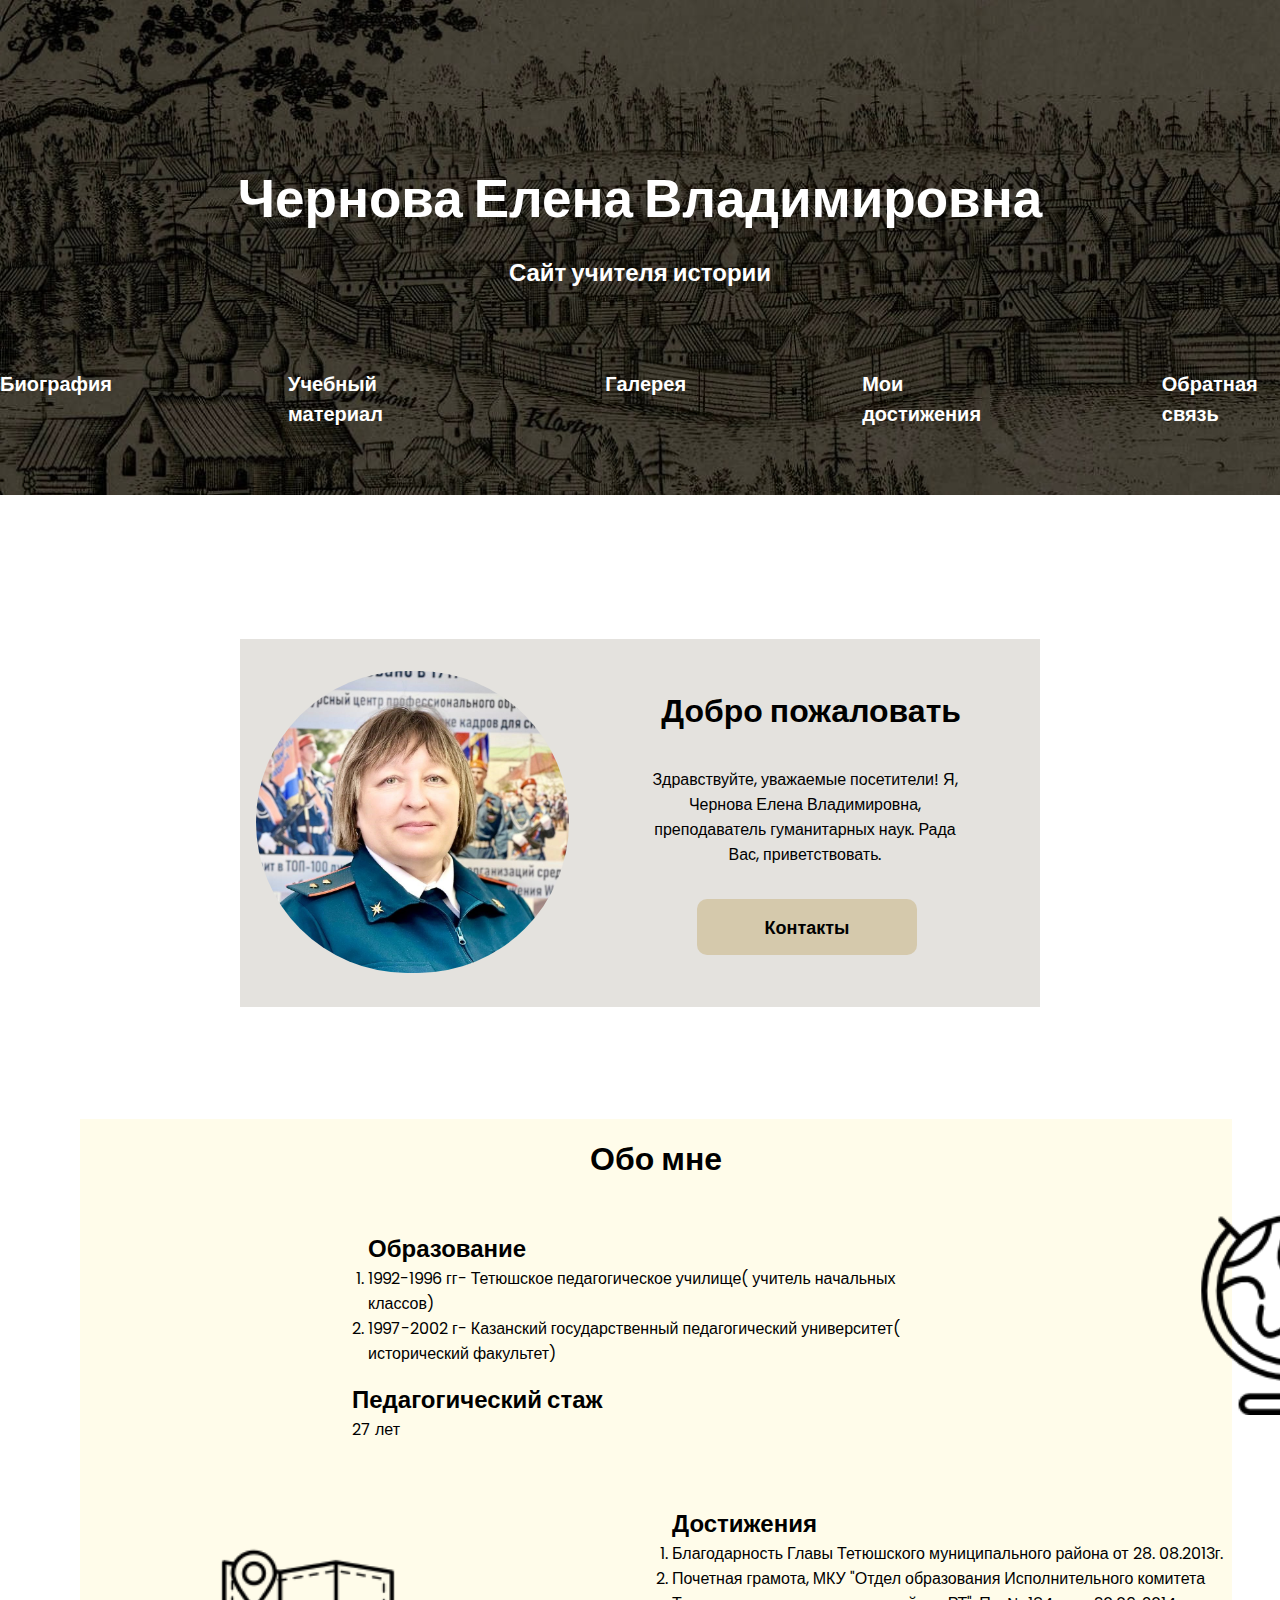
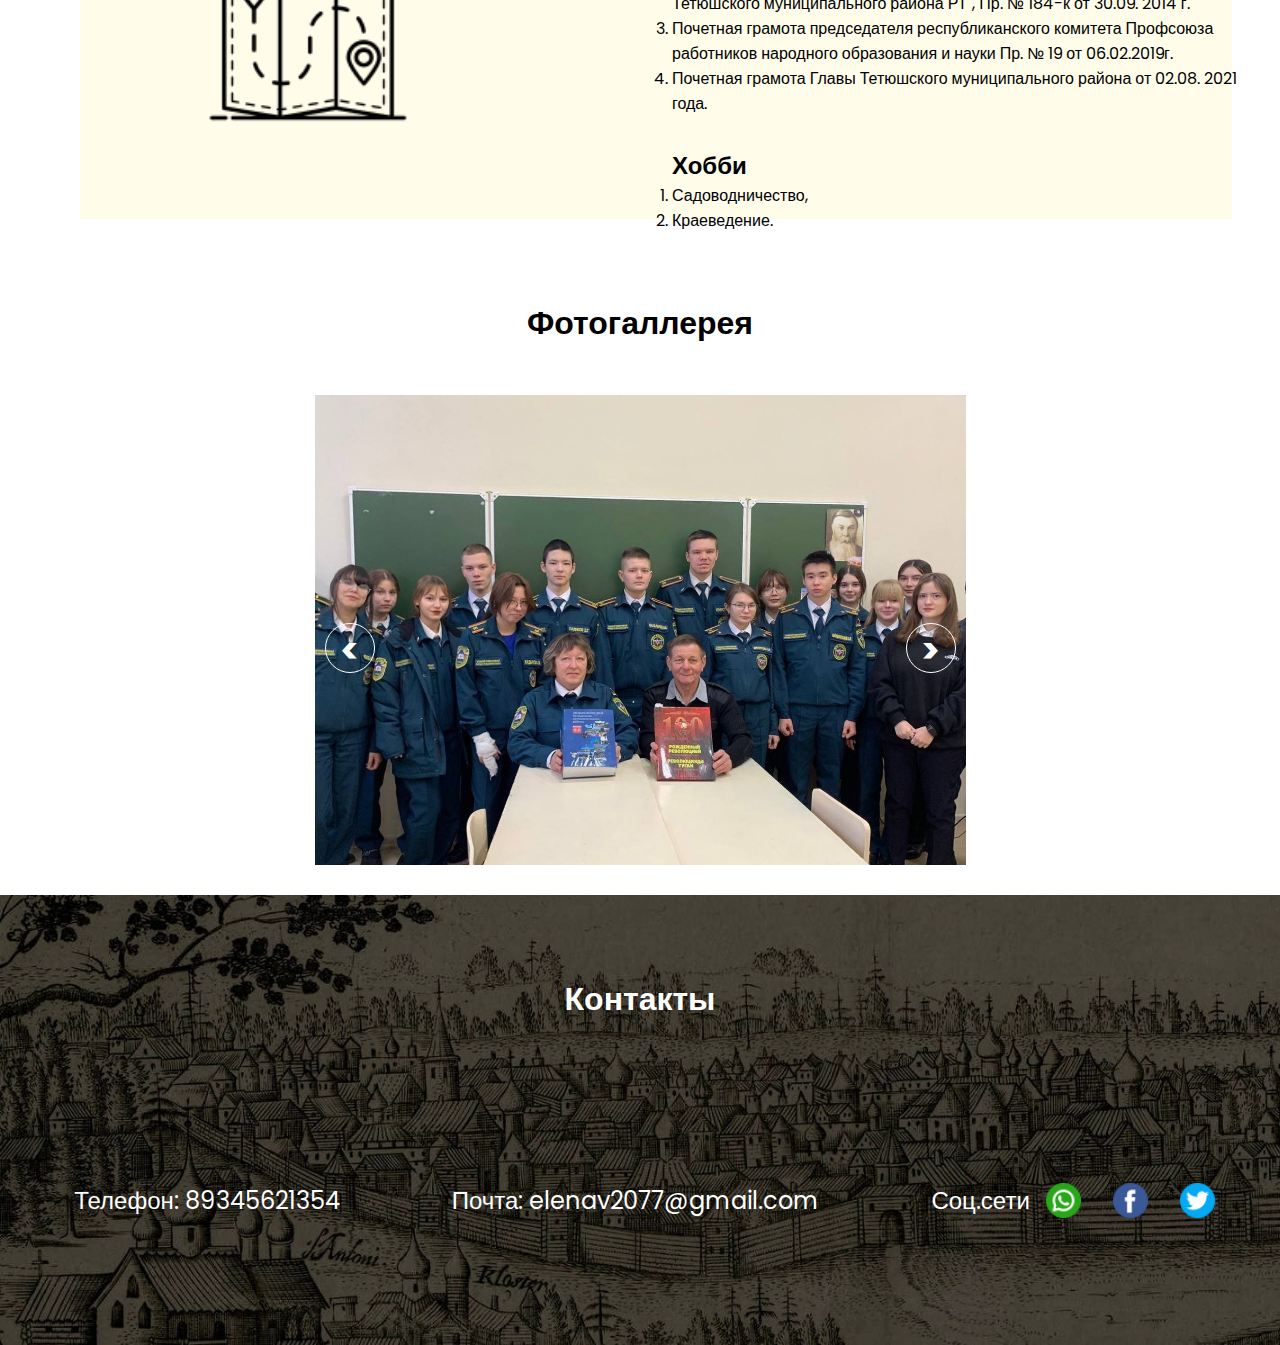
<file: index.html>
<!DOCTYPE html>
<html lang="en">
    <head>
        <meta charset="UTF-8" />
        <meta name="viewport" content="width=device-width, initial-scale=1.0" />
        <link
            rel="shortcut icon"
            href="img/free-icon-history-5228152.png"
            type="image/x-icon"/>
        <link rel="stylesheet" href="style/style.css" />
        <title>Сайт учителя</title>
    </head>
    <body>
        <header>
            <nav>
                <ul>
                    <li><a href="#about-me">Биография</a></li>
                    <li><a href="html/studies.html">Учебный материал</a></li>
                    <li><a href="#photo">Галерея</a></li>
                    <li><a href="html/achievements.html">Мои достижения</a></li>
                    <li><a href="html/feedback.html">Обратная связь</a></li>
                </ul>
            </nav>
            <div class="text-header">
                <h1>Чернова Елена Владимировна</h1>
                <p>Сайт учителя истории</p>
            </div>
        </header>
        <main>
            <div class="hello-block">
                <img src="img/учитель.jpg" alt="" />
                <div class="text-block">
                    <h1>Добро пожаловать</h1>
                    <p>
                        Здравствуйте, уважаемые посетители! Я, Чернова Елена
                        Владимировна, преподаватель гуманитарных наук. Рада Вас,
                        приветствовать.
                    </p>
                    <a href="#contact"><button>Контакты</button></a>
                </div>
            </div>
            <div id="about-me" class="about-me">
                <h1>Обо мне</h1>
                <img class="img1" src="img/глобус.png" alt="">
                <img class="img2" src="img/карта.png" alt="">
                <div class="about-me-block1">
                    <h2>Образование</h2>
                    <ol>
                        <li>
                            1992-1996 гг- Тетюшское педагогическое училище(
                            учитель начальных классов)
                        </li>
                        <li>
                            1997-2002 г- Казанский государственный
                            педагогический университет( исторический факультет)
                        </li>
                    </ol>
                </div>
                <div class="about-me-block2">
                    <h2>Педагогический стаж</h2>
                    <p>27 лет</p>
                </div>
                <div class="about-me-block3">
                    <h2>Достижения</h2>
                    <ol>
                        <li>
                            Благодарность Главы Тетюшского муниципального района
                            от 28. 08.2013г.
                        </li>
                        <li>
                            Почетная грамота, МКУ "Отдел образования
                            Исполнительного комитета Тетюшского муниципального
                            района РТ", Пр. № 184-к от 30.09. 2014 г.
                        </li>
                        <li>
                            Почетная грамота председателя республиканского
                            комитета Профсоюза работников народного образования
                            и науки Пр. № 19 от 06.02.2019г.
                        </li>
                        <li>
                            Почетная грамота Главы Тетюшского муниципального
                            района от 02.08. 2021 года.
                        </li>
                    </ol>
                </div>
                <div class="about-me-block4">
                    <h2>Хобби</h2>
                    <ol>
                        <li>
                            Садоводничество,
                        </li>
                        <li>
                            Краеведение.
                        </li>
                    </ol>
                </div>
            </div>
            <div id="photo" class="photo">
                <h1>Фотогаллерея</h1>
            </div>
            <div class="slider-container">
                <div class="slider">
                    <img src="img/галерея 5.jpg" alt="">
                    <img src="img/галерея 2.jpg" alt="">
                    <img src="img/галерея 3.jpg" alt="">
                    <img src="img/галерея 4.jpg" alt="">
                    <img src="img/галерея 6.jpg" alt="">
                </div>
                <button class="prev-button" aria-label="Посмотреть предыдущий слайд">&lt;</button>
                <button class="next-button" aria-label="Посмотреть следующий слайд">&gt</button>
            </div>
        </main>
        <footer>
            <div id="contact" class="footer-text">
                <h1>Контакты</h1>
                <div class="contact">
                    <p>Телефон: 89345621354</p>
                    <p>Почта: elenav2077@gmail.com</p>
                    <p>Соц.сети</p>
                    <div class="social">
                        <img src="img/ватсап.png" alt="">
                        <img src="img/фэйсбук.png" alt="">
                        <img src="img/твитер.png" alt="">
                    </div>
                </div>
            </div>
        </footer>
        <div class="up-btn" id="top-btn" onclick="Up()">
            <a>&#129045;</a>
          </div>
        <script src="script.js"></script>
    </body>
</html>
</file>
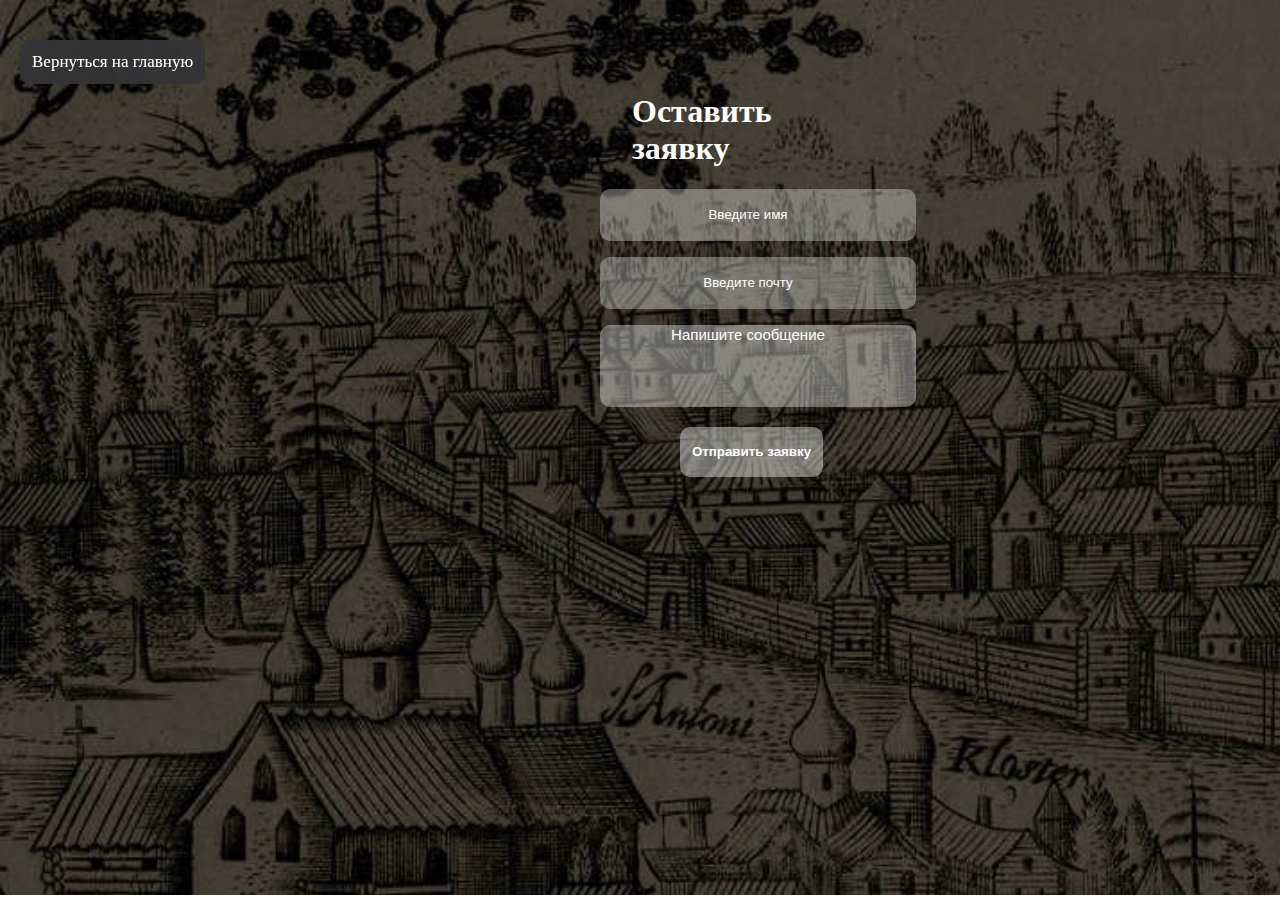
<file: html/feedback.html>
<!DOCTYPE html>
<html lang="en">
<head>
    <meta charset="UTF-8">
    <meta name="viewport" content="width=device-width, initial-scale=1.0">
    <link
            rel="shortcut icon"
            href="/img/free-icon-history-5228152.png"
            type="image/x-icon"/>
        <link rel="stylesheet" href="../style/feedback.css" />
    <title>Обратная связь</title>
</head>
<body>
    <div class="fixedbut">Вернуться на главную</div>
            <a class="fixedbut" href="../index.html">Вернуться на главную</a>
        </div>
        <!-- Форма отправки заявки -->
    <form action="">
        <h1>Оставить заявку</h1>
        <input type="text" maxlength="25" placeholder="Введите имя" required>
        <input type="email" maxlength="25" placeholder="Введите почту" required>
        <textarea name="" id="" cols="30" rows="10" placeholder="Напишите сообщение" maxlength="1000"></textarea>
        <button>Отправить заявку</button>
      </form>
</body>
</html>
</file>
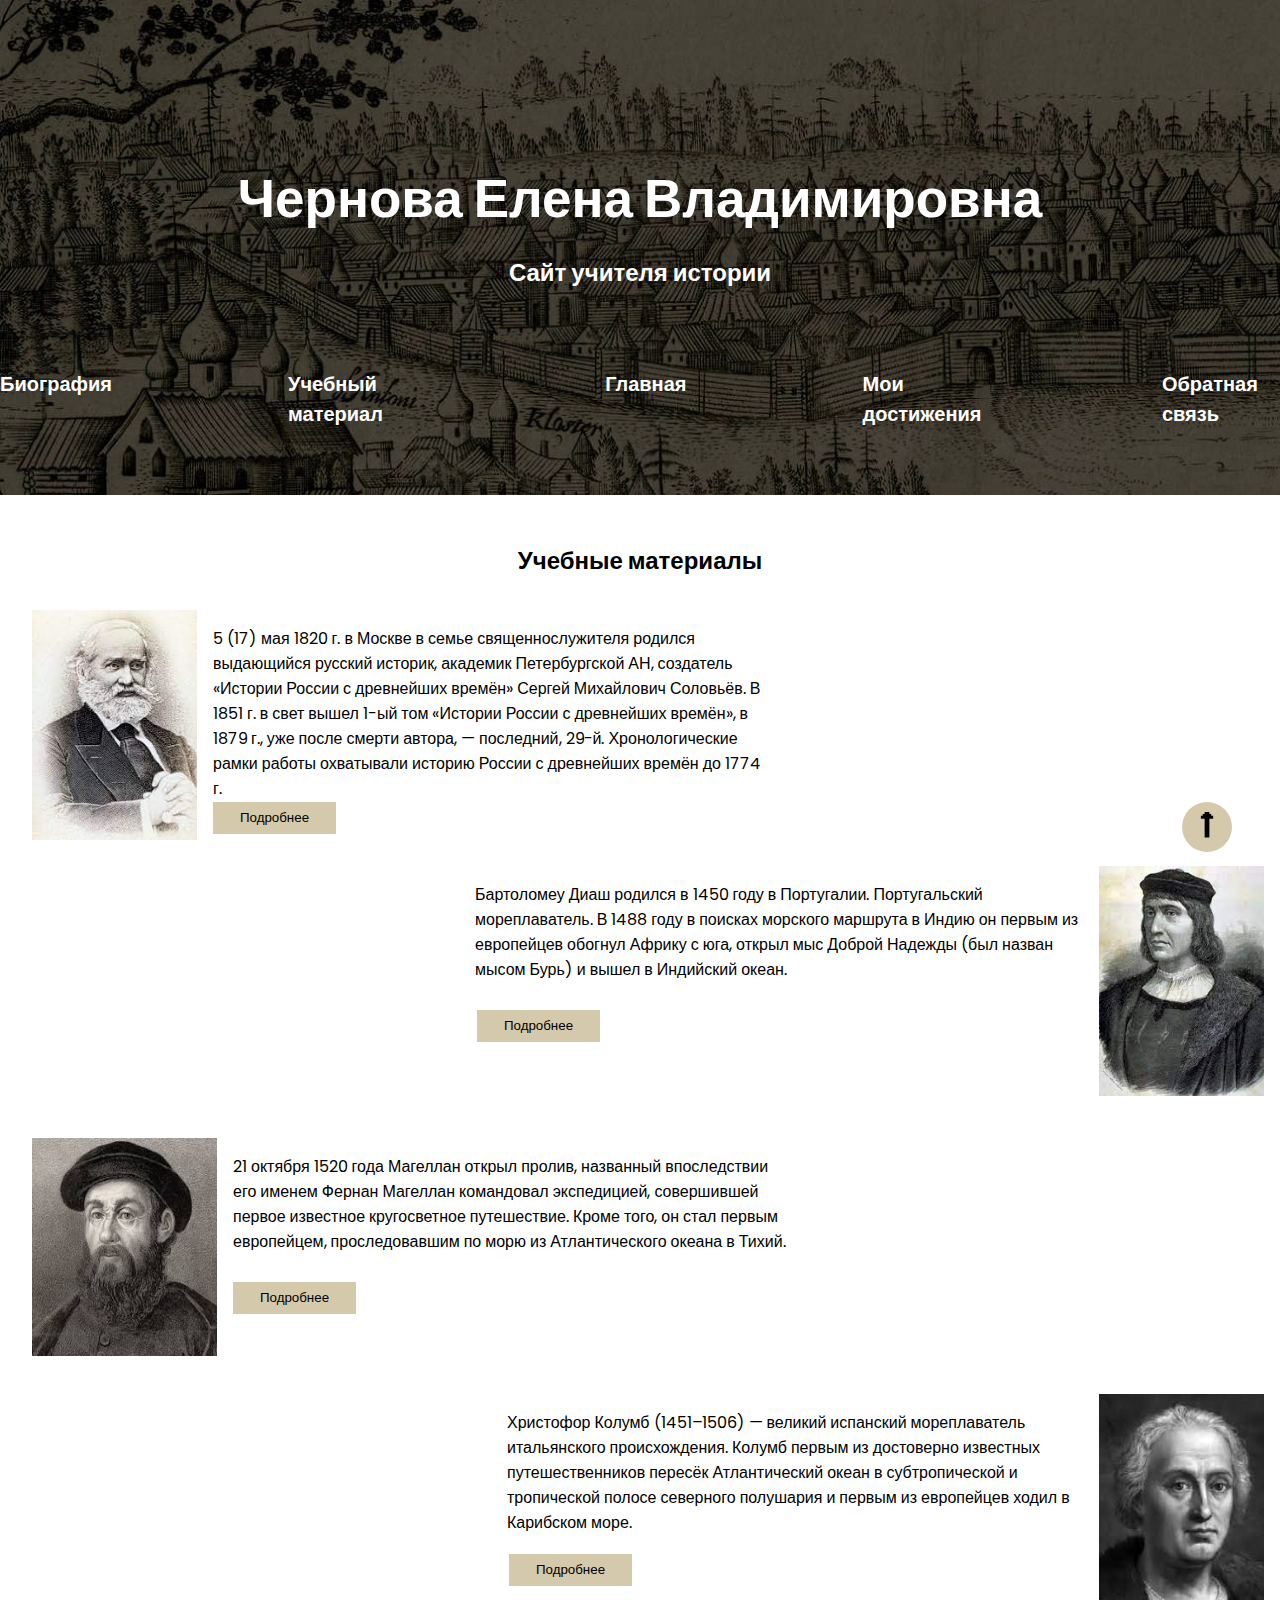
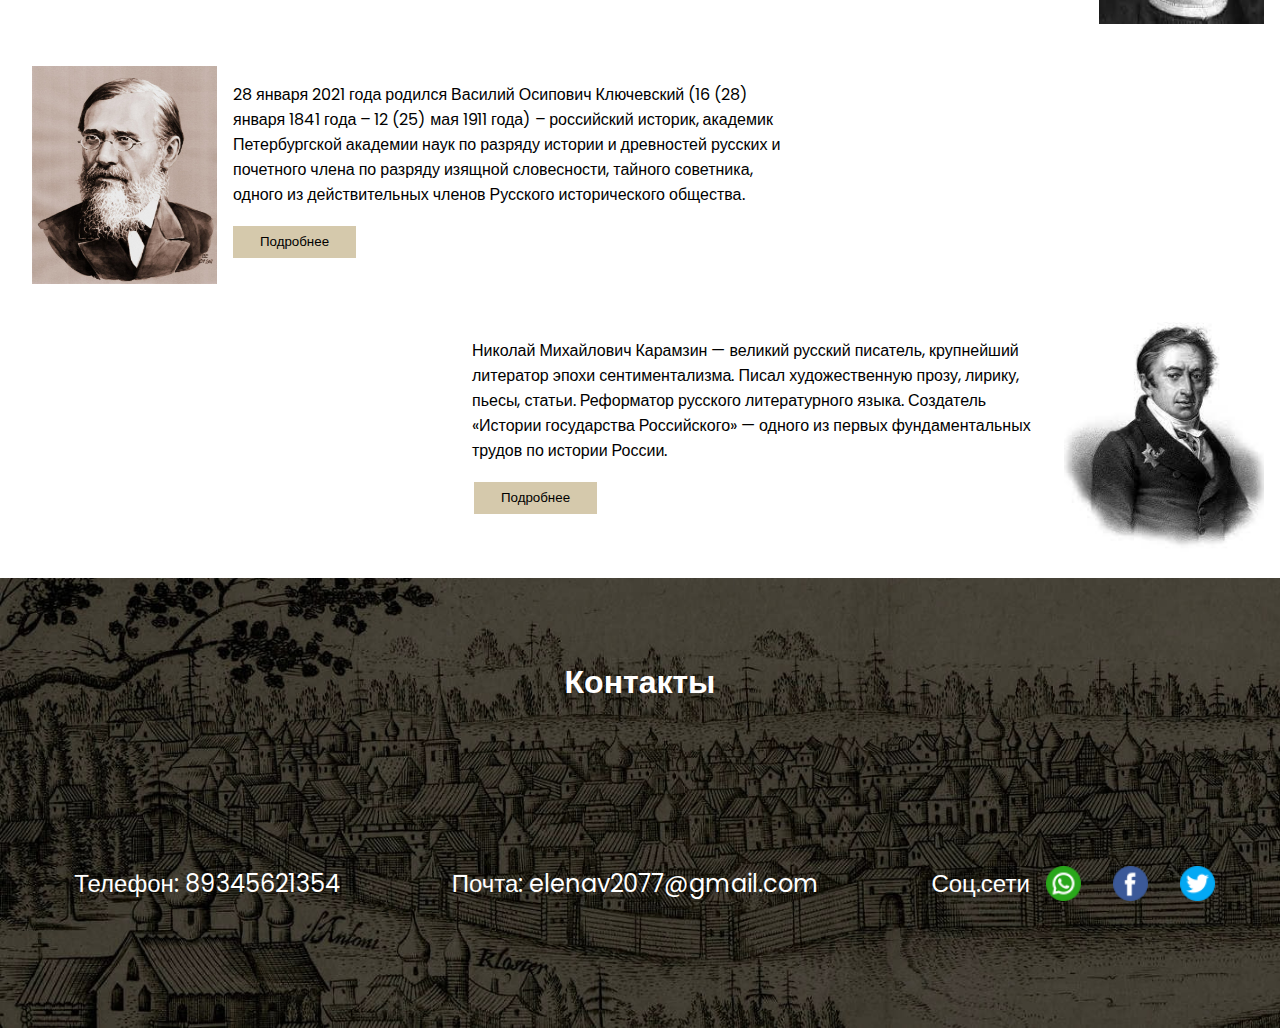
<file: html/studies.html>
<!DOCTYPE html>
<html lang="en">
    <head>
        <meta charset="UTF-8" />
        <meta name="viewport" content="width=device-width, initial-scale=1.0" />
        <link
            rel="shortcut icon"
            href="/img/free-icon-history-5228152.png"
            type="image/x-icon"/>
        <link rel="stylesheet" href="../style/studies.css" />
        <title>Учебные материалы</title>
    </head>
    <body>
        <header>
            <nav>
                <ul>
                    <li><a href="../index.html">Биография</a></li>
                    <li><a href="">Учебный материал</a></li>
                    <li><a href="../index.html">Главная</a></li>
                    <li><a href="../html/achievements.html">Мои достижения</a></li>
                    <li><a href="../html/feedback.html">Обратная связь</a></li>
                </ul>
            </nav>
            <div class="text-header">
                <h1>Чернова Елена Владимировна</h1>
                <p>Сайт учителя истории</p>
            </div>
        </header>
        <main>
            <div class="people-block">
                <h2>Учебные материалы</h2>
                <div class="block1">
                    <img src="../img/Соловьев.jpg" alt="" />
                    <p>
                        5 (17) мая 1820 г. в Москве в семье священнослужителя
                        родился выдающийся русский историк, академик
                        Петербургской АН, создатель «Истории России с древнейших
                        времён» Сергей Михайлович Соловьёв. В 1851 г. в свет
                        вышел 1-ый том «Истории России с древнейших времён», в
                        1879 г., уже после смерти автора, — последний, 29-й.
                        Хронологические рамки работы охватывали историю России с
                        древнейших времён до 1774 г.
                    </p>
                    <a href="https://www.prlib.ru/history/619246"><button>Подробнее</button></a>
                </div>
                <div class="block2">
                    <img src="../img/диаш.jpg" alt="" />
                    <p>
                        Бартоломеу Диаш родился в 1450 году в Португалии.
                        Португальский мореплаватель. В 1488 году в поисках
                        морского маршрута в Индию он первым из европейцев
                        обогнул Африку с юга, открыл мыс Доброй Надежды (был
                        назван мысом Бурь) и вышел в Индийский океан.
                    </p>
                    <a href="https://rus.team/people/diogu-diash-diogo-dias-copy"><button>Подробнее</button></a>
                </div>
                <div class="block3">
                    <img src="../img/магелан.jpg" alt="" />
                    <p>
                        21 октября 1520 года Магеллан открыл пролив, названный
                        впоследствии его именем Фернан Магеллан командовал
                        экспедицией, совершившей первое известное кругосветное
                        путешествие. Кроме того, он стал первым европейцем,
                        проследовавшим по морю из Атлантического океана в Тихий.
                    </p>
                    <a href="https://historyrussia.org/sobytiya/500-let-nazad-byl-otkryt-magellanov-proliv.html"><button>Подробнее</button></a>
                </div>
                <div class="block4">
                    <img src="../img/колумб.jpg" alt="" />
                    <p>
                        Христофор Колумб (1451–1506) — великий испанский
                        мореплаватель итальянского происхождения. Колумб первым
                        из достоверно известных путешественников пересёк
                        Атлантический океан в субтропической и тропической
                        полосе северного полушария и первым из европейцев ходил
                        в Карибском море.
                    </p>
                    <a href="https://24smi.org/celebrity/5004-khristofor-kolumb.html"><button>Подробнее</button></a>
                </div>
                <div class="block5">
                    <img src="../img/ключевский.jpg" alt="" />
                    <p>
                        28 января 2021 года родился Василий Осипович Ключевский
                        (16 (28) января 1841 года – 12 (25) мая 1911 года) –
                        российский историк, академик Петербургской академии наук
                        по разряду истории и древностей русских и почетного
                        члена по разряду изящной словесности, тайного советника,
                        одного из действительных членов Русского исторического
                        общества.
                    </p>
                    <a href="https://www.culture.ru/persons/9472/vasilii-klyuchevskii"><button>Подробнее</button></a>
                </div>
                <div class="block6">
                    <img src="../img/карамзин.jpg" alt="" />
                    <p>
                        Николай Михайлович Карамзин — великий русский писатель,
                        крупнейший литератор эпохи сентиментализма. Писал
                        художественную прозу, лирику, пьесы, статьи. Реформатор
                        русского литературного языка. Создатель «Истории
                        государства Российского» — одного из первых
                        фундаментальных трудов по истории России.
                    </p>
                    <a href="https://www.culture.ru/persons/8196/nikolai-karamzin"><button>Подробнее</button></a>
                </div>
            </div>
            <footer>
                <div id="contact"  class="footer-text">
                    <h1>Контакты</h1>
                    <div class="contact">
                        <p>Телефон: 89345621354</p>
                        <p>Почта: elenav2077@gmail.com</p>
                        <p>Соц.сети</p>
                        <div class="social">
                            <img src="../img/ватсап.png" alt="">
                            <img src="../img/фэйсбук.png" alt="">
                            <img src="../img/твитер.png" alt="">
                        </div>
                    </div>
                </div>
                
            </footer>
        </main>
        <div class="up-btn" id="top-btn" onclick="Up()">
            <a>&#129045;</a>
          </div>
        <script src="../script.js"></script>
    </body>
</html>
</file>
<file: style/style.css>
@import url('https://fonts.googleapis.com/css2?family=Poppins:wght@300&display=swap');
*{
    margin: 0;
    padding: 0;
    font-family: 'Poppins', sans-serif;
}

header{
    background-image: url(../img/drevnyaya_rus_1920h500_5_0\ \(1\)-photoaidcom-darken\ \(1\).png);
    background-repeat: no-repeat;
    background-size: cover;
    height: 55vh;
    display: flex;
    align-items: flex-end;
}
nav{
    margin: 4rem auto;
    position: relative;
    z-index: 1;
}
nav ul{
    display: flex;
    gap: 11rem;
    list-style: none;
}
nav a{
    color: white;
    font-size: 20px;
    text-decoration: none;
    font-weight: bold;
    cursor: pointer;
}
nav a::after {
    content: '';
    background-color: #ffffff;
    height: 2px;
    width: 0;
    transition: 0.5s all;
    border-radius: 10px;
    display: flex;
}
nav a:hover::after {
    width: 100%;
}

.text-header{
    position: absolute;
    width: 100%;
    height: 21rem;
    color: white;
    text-align: center;
}
.text-header p{
    margin-top: 1rem;
    font-weight: bold;
    font-size: 24px;
}
.text-header h1{
    font-size: 53px;
}
.hello-block{
    width: 50rem;
    height: 23rem;
    background-color:#E4E2DE;
    margin: 9rem auto;    
    display: flex;
    /* align-items: center; */
}
.hello-block img{
    width: 313px;
    height: 302px;
    margin: 2rem 1rem;
    border-radius: 228px 
}
.text-block{
    margin: 3rem 4rem;
    width: 39%;
}
.text-block h1{
    margin-bottom: 2rem;
    text-align: end;
}
.text-block p{
    text-align: center;
}
.hello-block button{
    width: 220px;
    height: 56px;
    margin: 2rem 3rem;
    background-color: #D5C9AC;
    border: none;
    font-weight: bold;
    font-size: 18px;
    border-radius: 10px;
    transition: 0.5s;
    cursor: pointer;
}
.hello-block button:hover {
    background-color: #aaa08a;
    box-shadow: 0px 0px 15px 2px #a9a08b;
}

.about-me {
    width: 90%;
    height: 700px;
    background-color: #FFFCEA;
    margin: -2rem 5rem;
    display: flex;
    flex-direction: column;
    /* align-items: center; */
}
.img1 {
    position: absolute;
    z-index: 2;
    width: 200px;
    height: 200px;
    margin: 6rem 69rem;
}
.img2 {
    position: absolute;
    z-index: 2;
    width: 200px;
    height: 200px;
    margin: 26rem 8rem;
}
.about-me h1 {
    margin-top: 1rem;
    text-align: center;
}
.about-me-block1 {
    margin: 3rem 18rem;
}
.about-me-block2 {
    margin: -2rem 17rem;
}
.about-me-block3 {
    margin: 6rem 37rem;
    width: 50%;
}
.about-me-block4 {
    margin: -4rem 37rem;
}
.photo {
    margin-top: 7rem;
    text-align: center;
}
.slider {
    display: flex;
    flex-direction: row;
    justify-content: center;
    margin-top: 3rem;
    transition: transform 0.5s ease-in-out;
}
.slider img {
    width: 100%;
    height: 100%;
    object-fit: cover;
}
.slider-container {
    position: relative;
    width: 651px;
    height: 548px;
    margin: 0 auto;
    overflow: hidden;
}
.prev-button,
.next-button {
  position: absolute;
  top: 55%;
  transform: translateY(-50%);
  width: 50px;
  height: 50px;
  background-color: transparent;
  border: 1px solid white;
  font-size: 35px;
  color: rgb(255, 255, 255);
  font-weight: bold;
  border-radius: 50px;
  cursor: pointer;
}
.next-button:hover, .prev-button:hover{
    background-color: white;
    color: #000000;
}

.prev-button {
  left: 10px;
}

.next-button {
  right: 10px;
}
footer {
    background-image: url(../img/drevnyaya_rus_1920h500_5_0\ \(1\)-photoaidcom-darken\ \(1\).png);
    background-repeat: no-repeat;
    background-size: cover;
    height: 50vh;
}
.footer-text {
    display: flex;
    justify-content: center;
}
.footer-text h1 {
    color: white;
    position: absolute;
    margin: 5rem auto;
}
.contact {
    color: white;
    position: absolute;
    margin: 18rem auto;
    display: flex;
    gap: 7rem;
    font-size: 24px;
}
.social {
    display: flex;
    gap: 2rem;
    margin-left: -6rem;
}

.up-btn{
    width: 50px;
    height: 50px;
    background-color: #D5C9AC;
    border-radius: 50px;
    position: fixed;
    margin: 3rem;
    right: 0;
    bottom: 0;
    display: flex;
    justify-content: center;
    align-items: center;
    transition: 0.5s all;
    cursor: pointer;
}
.up-btn a{
    color: rgb(0, 0, 0);
    text-decoration: none;
    font-size: 30px;
    font-weight: bold;
    animation: up 2s ease-in-out 1s infinite;
}

@keyframes up {
    0% {
        transform: translate(0px, 0%);
    }
    50% {
        transform: translate(0px, -10%);
    }
    100% {
        transform: translate(0px, 0%);
    }
}
</file>
<file: style/feedback.css>
body {
    background-image: url(../img/drevnyaya_rus_1920h500_5_0\ \(1\)-photoaidcom-darken\ \(1\).png);
    background-repeat: no-repeat;
    background-size: cover;
    height: 97.7vh;
}
form {
    margin: 0rem 25rem;
    padding: 4rem 12rem;
    height: 55vh;
    border-radius: 10px;
}
input {
    width: 234px;
    height: 50px;
    background-color: rgba(255, 255, 255, 0.325);
    border-radius: 10px;
    margin-top: 1rem;
    display: block;
    outline: none;
    color: white;
    transition: 0.5s all;
    border: 1px solid #33beff00;
    padding: 0 50px 0 30px;
}
textarea {
    width: 234px;
    height: 80px;
    margin: 1rem 0rem;
    border-radius: 10px;
    background-color: rgba(255, 255, 255, 0.377);
    outline: none;
    color: white;
    font-family: "Poppins", sans-serif;
    font-size: 15px;
    border: 1px solid #33beff00;
    resize: none;
    transition: 0.5s all;
    padding: 0 50px 0 30px;
}
input:focus::placeholder,
textarea:focus::placeholder {
    color: white;
}
input::placeholder,
textarea::placeholder {
    color: rgb(255, 255, 255);
    text-align: center;
}
button {
    width: 143px;
    height: 50px;
    margin: 0rem 5rem;
    border-radius: 10px;
    border: none;
    color: white;
    font-family: "Poppins", sans-serif;
    transition: 0.5s all;
    font-weight: bold;
    background-color: rgba(255, 255, 255, 0.411);
    cursor: pointer;
}
button:hover {
    background-color: #a9a08b;
}
form h1 {
    margin-left: 2rem;
    color: white;
}
/* Кнопка возрата на главную страницу */
.fixedbut {
    position: fixed;
    left: 20px;
    display: block;
    background-color: #343437d2;
    color: white;
    text-decoration: none;
    padding: 12px 12px;
    font-size: 17px;
    border-radius: 10px;
    cursor: pointer;
    margin: 2rem 0rem;
    transition: 0.5s all;
}
.fixedbut:hover {
    background-color: #a9a08b;
    box-shadow: 0px 0px 10px 2px #a9a08b;
}
</file>
<file: style/studies.css>
@import url('https://fonts.googleapis.com/css2?family=Poppins:wght@300&display=swap');
*{
    margin: 0;
    padding: 0;
    font-family: 'Poppins', sans-serif;
}
header{
    background-image: url(../img/drevnyaya_rus_1920h500_5_0\ \(1\)-photoaidcom-darken\ \(1\).png);
    background-repeat: no-repeat;
    background-size: cover;
    height: 55vh;
    display: flex;
    align-items: flex-end;
}
nav{
    margin: 4rem auto;
    position: relative;
    z-index: 1;
}
nav ul{
    display: flex;
    gap: 11rem;
    list-style: none;
}
nav a{
    color: white;
    font-size: 20px;
    text-decoration: none;
    font-weight: bold;
    cursor: pointer;
}
nav a::after {
    content: '';
    background-color: #ffffff;
    height: 2px;
    width: 0;
    transition: 0.5s all;
    border-radius: 10px;
    display: flex;
}
nav a:hover::after {
    width: 100%;
}

.text-header{
    position: absolute;
    width: 100%;
    height: 21rem;
    color: white;
    text-align: center;
}
.text-header p{
    margin-top: 1rem;
    font-weight: bold;
    font-size: 24px;
}
.text-header h1{
    font-size: 53px;
}

.people-block h2 {
    display: flex;
    flex-direction: row;
    justify-content: center;
    margin-top: 3rem;
}
.block1 img {
    width: 165px;
    height: 230px;
}
.block1 {
    display: flex;
    margin: 2rem;
    height: 14rem;
}
.block1 p {
    width: 35rem;
    margin: 1rem;
}
.block1 button {
    margin: 12rem -36rem;
    width: 123px;
    height: 32px;
    background-color: #D5C9AC;
    border: none;
    cursor: pointer;
    transition: 0.5s;
}
.block1 button:hover {
    background-color: #aaa08a;
}
.block2 img {
    width: 165px;
    height: 230px;
}
.block2 {
    display: flex;
    margin: 1rem;
    flex-direction: row-reverse;
    height: 15rem;
}

.block2 p {
    width: 38rem;
    margin: 1rem;
    height: 9rem;
}
.block2 button {
    margin: 9rem 3rem;
    width: 123px;
    height: 32px;
    background-color: #D5C9AC;
    border: none;
    cursor: pointer;
    transition: 0.5s;
}
.block2 a {
    width: 30px;
    height: 30px;
}
.block2 button:hover {
    background-color: #aaa08a;
}

.block3 img {
    width: 185px;
    height: 218px;
}
.block3 {
    display: flex;
    margin: 2rem;
    height: 14rem;
}
.block3 p {
    width: 35rem;
    margin: 1rem;
}
.block3 button {
    margin: 9rem -36rem;
    width: 123px;
    height: 32px;
    background-color: #D5C9AC;
    border: none;
    cursor: pointer;
    transition: 0.5s;
}
.block3 button:hover {
    background-color: #aaa08a;
}

.block4 img {
    width: 165px;
    height: 230px;
}
.block4 {
    display: flex;
    margin: 1rem;
    flex-direction: row-reverse;
    height: 15rem;
}

.block4 p {
    width: 36rem;
    margin: 1rem;
    height: 7rem;
}
.block4 button {
    margin: 10rem 3rem;
    width: 123px;
    height: 32px;
    background-color: #D5C9AC;
    border: none;
    cursor: pointer;
    transition: 0.5s;
}
.block4 a {
    width: 30px;
    height: 30px;
}
    
.block4 button:hover {
    background-color: #aaa08a;
}

.block5 img {
    width: 185px;
    height: 218px;
}
.block5 {
    display: flex;
    margin: 2rem;
    height: 14rem;
}
.block5 p {
    width: 35rem;
    margin: 1rem;
    height: 7rem;
}
.block5 button {
    margin: 10rem -36rem;
    width: 123px;
    height: 32px;
    background-color: #D5C9AC;
    border: none;
    cursor: pointer;
    transition: 0.5s;
}
.block5 button:hover {
    background-color: #aaa08a;
}

.block6 img {
    width: 200px;
    height: 230px;
}
.block6 {
    display: flex;
    margin: 1rem;
    flex-direction: row-reverse;
    height: 15rem;
}

.block6 p {
    width: 36rem;
    margin: 1rem;
    height: 7rem;
}
.block6 button {
    margin: 10rem 3rem;
    width: 123px;
    height: 32px;
    background-color: #D5C9AC;
    border: none;
    cursor: pointer;
    transition: 0.5s;
}
.block6 a {
    width: 30px;
    height: 30px;
}
.block6 button:hover {
    background-color: #aaa08a;
}

footer {
    background-image: url(../img/drevnyaya_rus_1920h500_5_0\ \(1\)-photoaidcom-darken\ \(1\).png);
    background-repeat: no-repeat;
    background-size: cover;
    height: 50vh;
}
.footer-text {
    display: flex;
    justify-content: center;
}
.footer-text h1 {
    color: white;
    position: absolute;
    margin: 5rem auto;
}
.contact {
    color: white;
    position: absolute;
    margin: 18rem auto;
    display: flex;
    gap: 7rem;
    font-size: 24px;
}
.social {
    display: flex;
    gap: 2rem;
    margin-left: -6rem;
}

.up-btn{
    width: 50px;
    height: 50px;
    background-color: #D5C9AC;
    border-radius: 50px;
    position: fixed;
    margin: 3rem;
    right: 0;
    bottom: 0;
    display: flex;
    justify-content: center;
    align-items: center;
    transition: 0.5s all;
    cursor: pointer;
}
.up-btn a{
    color: rgb(0, 0, 0);
    text-decoration: none;
    font-size: 30px;
    font-weight: bold;
    animation: up 2s ease-in-out 1s infinite;
}

@keyframes up {
    0% {
        transform: translate(0px, 0%);
    }
    50% {
        transform: translate(0px, -10%);
    }
    100% {
        transform: translate(0px, 0%);
    }
}
</file>
